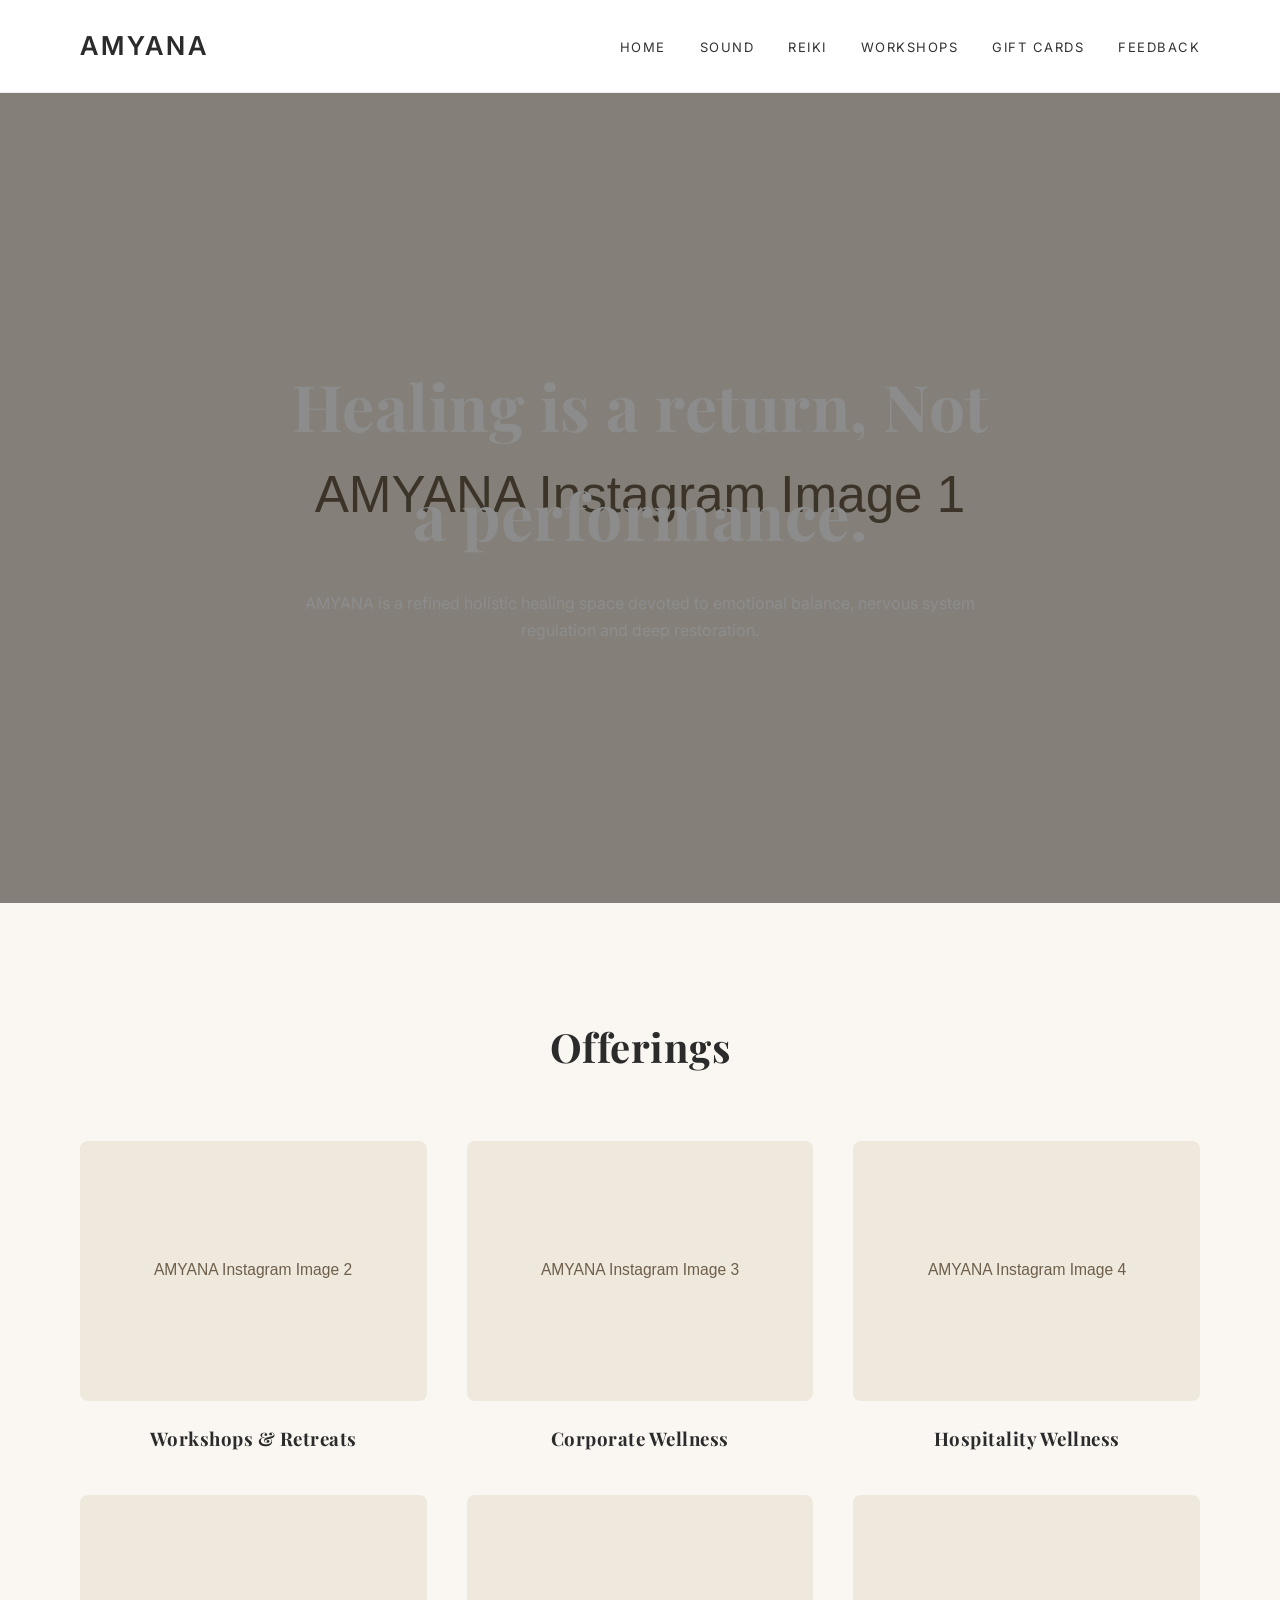
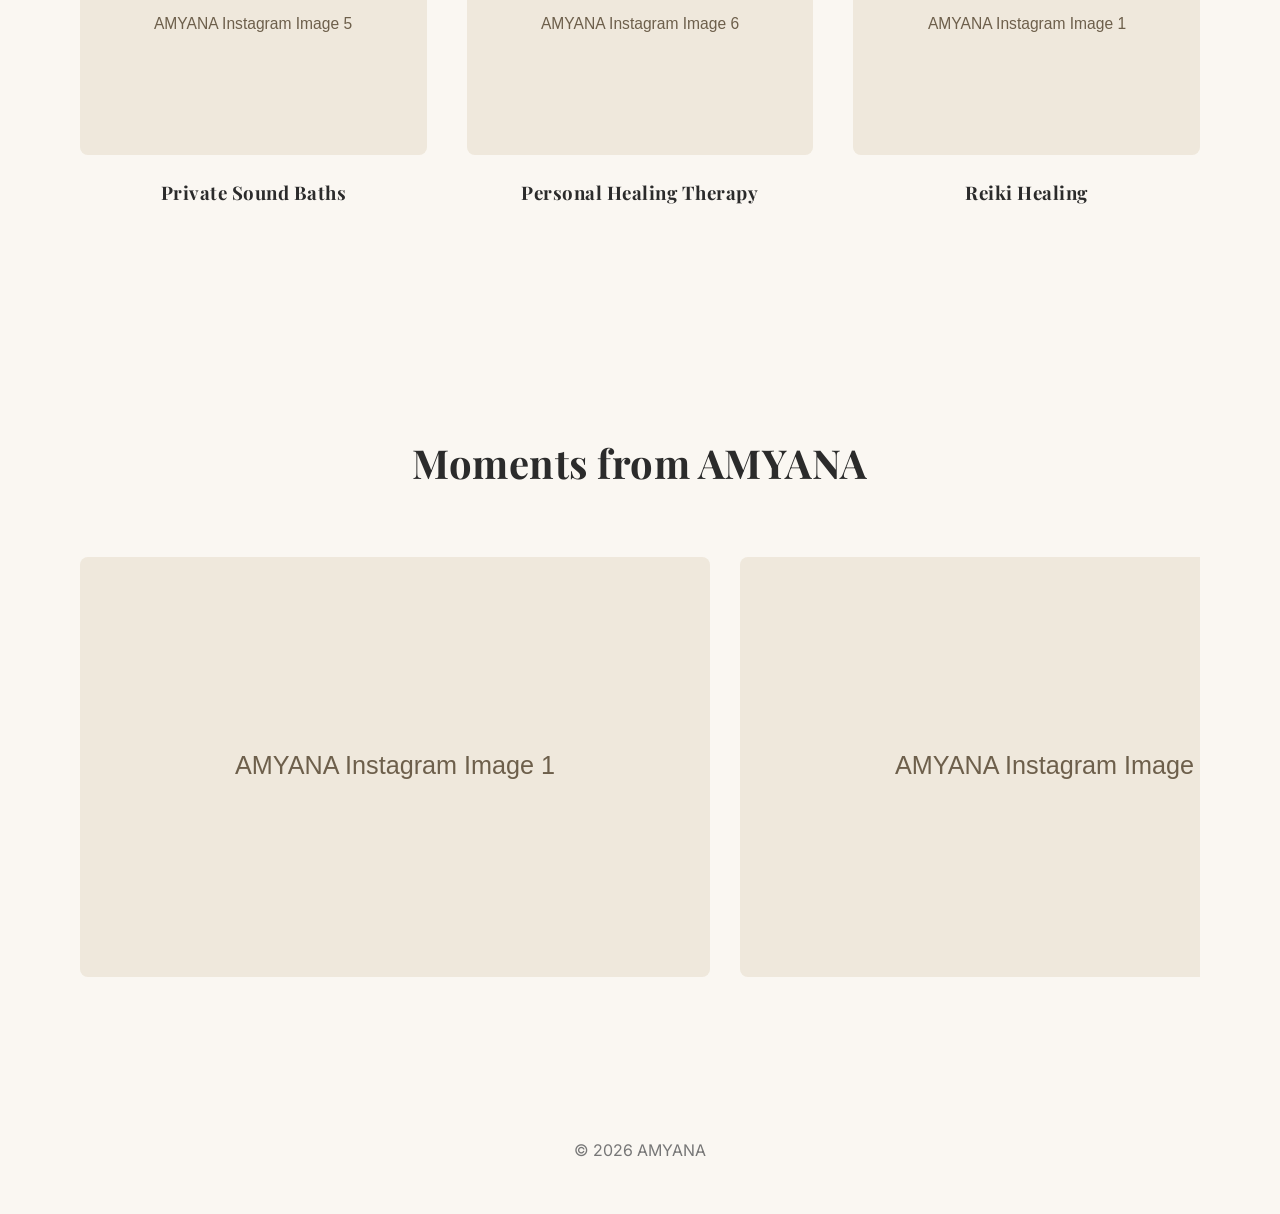
<file: index.html>
<!DOCTYPE html>
<html>
<head>
<meta charset="UTF-8">
<title>AMYANA</title>
<link rel="stylesheet" href="css/style.css">
<link href="https://fonts.googleapis.com/css2?family=Playfair+Display:wght@500;600&family=Inter:wght@300;400;500&display=swap" rel="stylesheet">
</head>
<body>


<header>
<div class="logo">AMYANA</div>
<nav>
<a href="index.html">HOME</a>
<a href="sound.html">SOUND</a>
<a href="reiki.html">REIKI</a>
<a href="workshops.html">WORKSHOPS</a>
<a href="gift-cards.html">GIFT CARDS</a>
<a href="feedback.html">FEEDBACK</a>
</nav>
</header>


<section class="hero">
<div class="hero-content">
<h1>Healing is a return, Not a performance.</h1>
<p>AMYANA is a refined holistic healing space devoted to emotional balance,
nervous system regulation and deep restoration.</p>
</div>
</section>

<section class="section">
<h2 class="section-title">Offerings</h2>

<div class="grid">

<div class="card">
<img src="images/insta2.svg">
<h3>Workshops & Retreats</h3>
</div>

<div class="card">
<img src="images/insta3.svg">
<h3>Corporate Wellness</h3>
</div>

<div class="card">
<img src="images/insta4.svg">
<h3>Hospitality Wellness</h3>
</div>

<div class="card">
<img src="images/insta5.svg">
<h3>Private Sound Baths</h3>
</div>

<div class="card">
<img src="images/insta6.svg">
<h3>Personal Healing Therapy</h3>
</div>

<div class="card">
<img src="images/insta1.svg">
<h3>Reiki Healing</h3>
</div>

</div>
</section>

<section class="section">
<h2 class="section-title">Moments from AMYANA</h2>
<div class="gallery">
<img src="images/insta1.svg">
<img src="images/insta2.svg">
<img src="images/insta3.svg">
<img src="images/insta4.svg">
<img src="images/insta5.svg">
</div>
</section>

<footer>© 2026 AMYANA</footer>

<script src="js/main.js"></script>

</body>
</html>
</file>
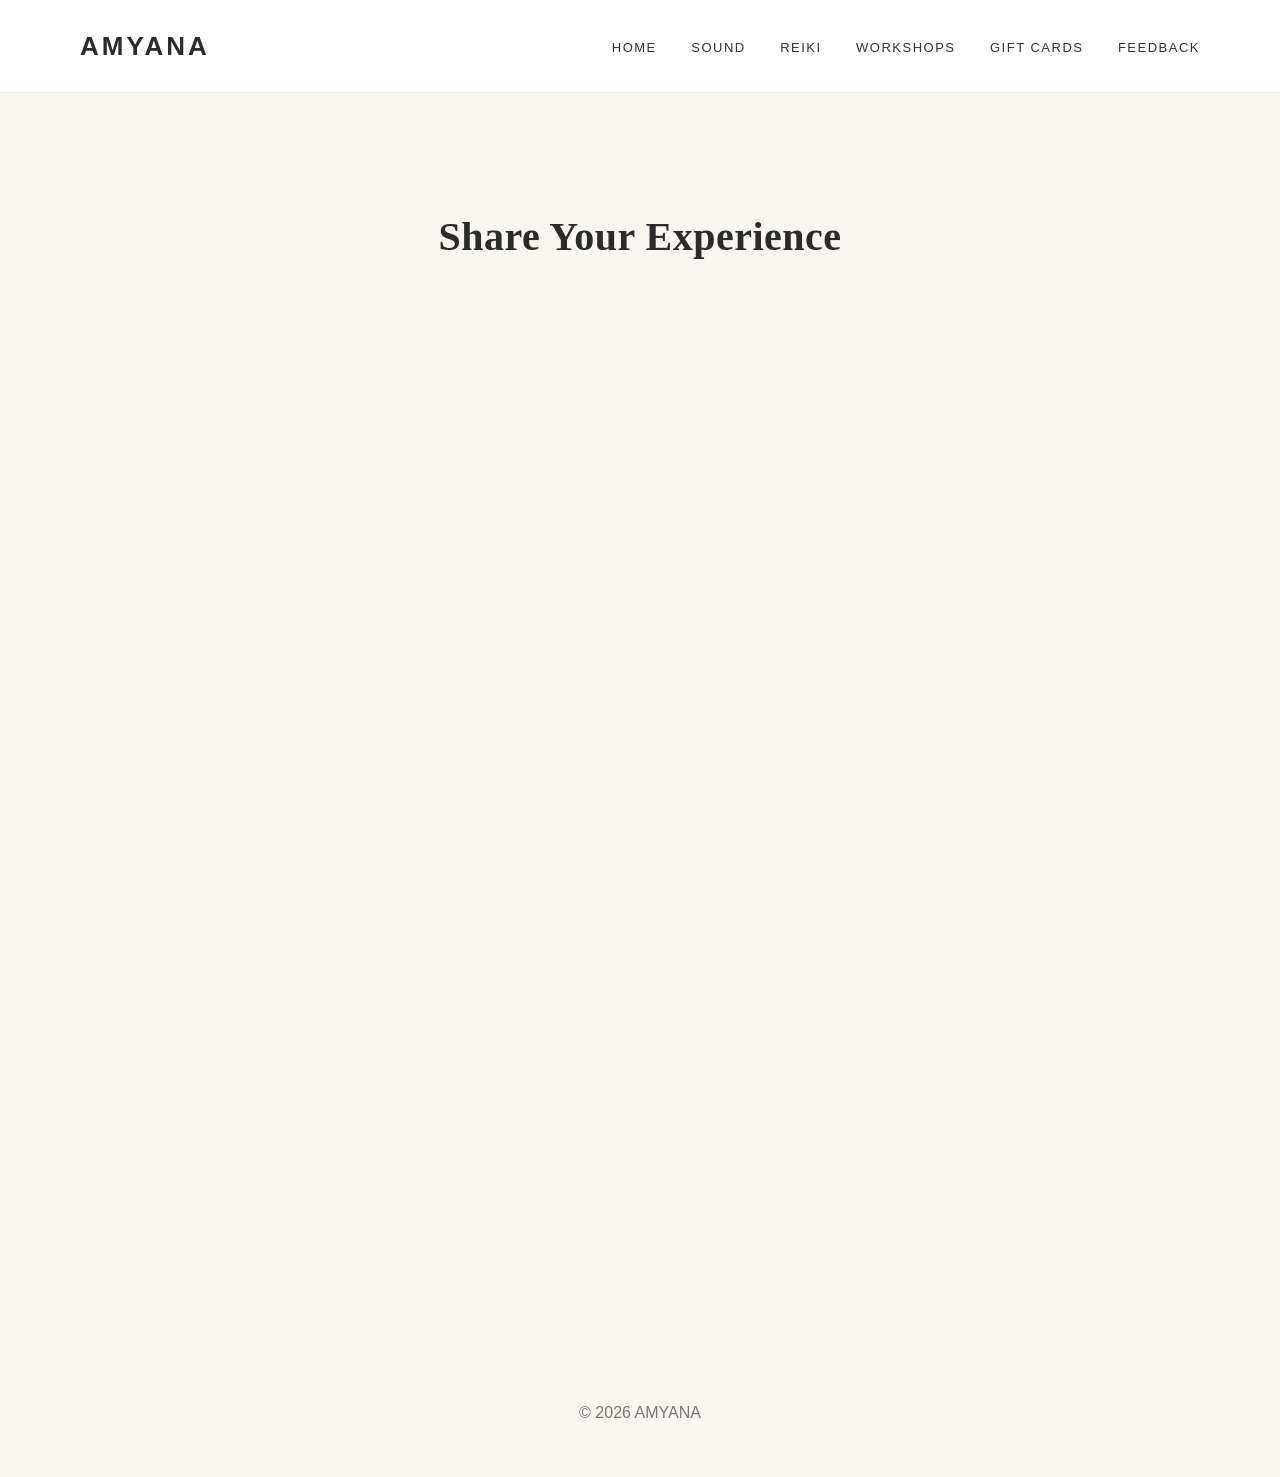
<file: feedback.html>
<!DOCTYPE html>
<html>
<head>
<meta charset="UTF-8">
<title>Feedback</title>
<link rel="stylesheet" href="css/style.css">
</head>
<body>


<header>
<div class="logo">AMYANA</div>
<nav>
<a href="index.html">HOME</a>
<a href="sound.html">SOUND</a>
<a href="reiki.html">REIKI</a>
<a href="workshops.html">WORKSHOPS</a>
<a href="gift-cards.html">GIFT CARDS</a>
<a href="feedback.html">FEEDBACK</a>
</nav>
</header>


<section class="section">
<h2 class="section-title">Share Your Experience</h2>

<iframe src="https://docs.google.com/forms/d/e/YOUR_FORM_ID/viewform?embedded=true"
width="100%" height="900" frameborder="0"></iframe>

</section>

<footer>© 2026 AMYANA</footer>

</body>
</html>
</file>
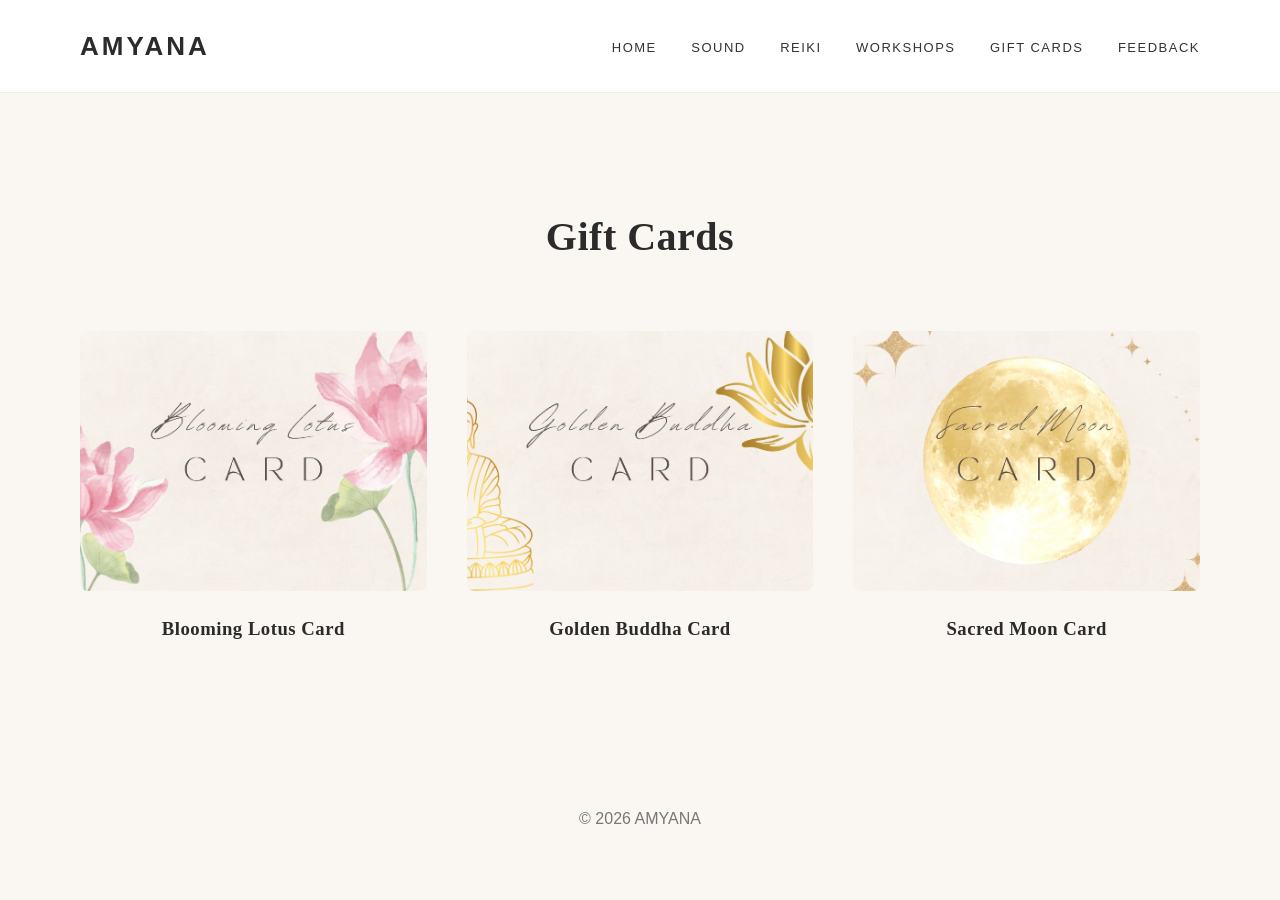
<file: gift-cards.html>
<!DOCTYPE html>
<html>
<head>
<meta charset="UTF-8">
<title>Gift Cards</title>
<link rel="stylesheet" href="css/style.css">
</head>
<body>


<header>
<div class="logo">AMYANA</div>
<nav>
<a href="index.html">HOME</a>
<a href="sound.html">SOUND</a>
<a href="reiki.html">REIKI</a>
<a href="workshops.html">WORKSHOPS</a>
<a href="gift-cards.html">GIFT CARDS</a>
<a href="feedback.html">FEEDBACK</a>
</nav>
</header>


<section class="section">
<h2 class="section-title">Gift Cards</h2>

<div class="grid">

<div class="card">
<img src="images/gift-blooming-lotus.jpg">
<h3>Blooming Lotus Card</h3>
</div>

<div class="card">
<img src="images/gift-golden-buddha.jpg">
<h3>Golden Buddha Card</h3>
</div>

<div class="card">
<img src="images/gift-sacred-moon.jpg">
<h3>Sacred Moon Card</h3>
</div>

</div>

</section>

<footer>© 2026 AMYANA</footer>

</body>
</html>
</file>
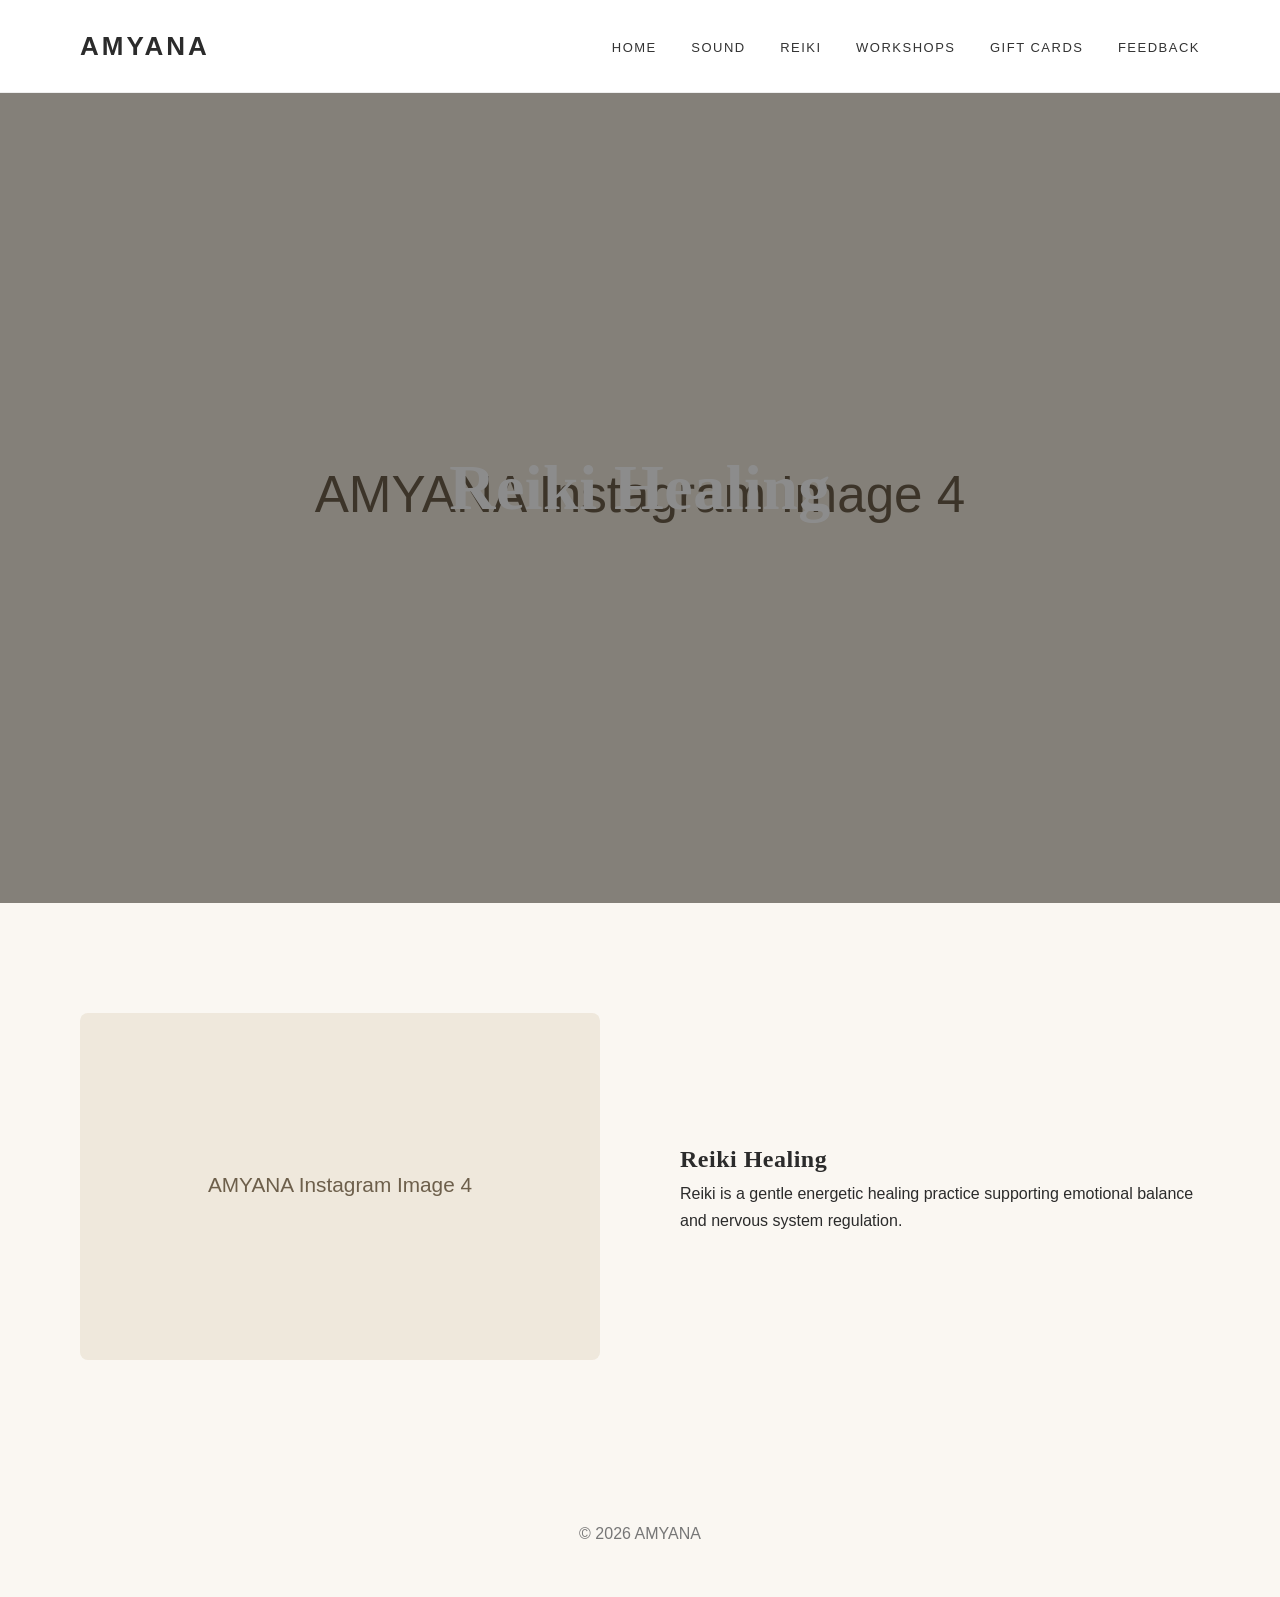
<file: reiki.html>
<!DOCTYPE html>
<html>
<head>
<meta charset="UTF-8">
<title>Reiki Healing</title>
<link rel="stylesheet" href="css/style.css">
</head>
<body>


<header>
<div class="logo">AMYANA</div>
<nav>
<a href="index.html">HOME</a>
<a href="sound.html">SOUND</a>
<a href="reiki.html">REIKI</a>
<a href="workshops.html">WORKSHOPS</a>
<a href="gift-cards.html">GIFT CARDS</a>
<a href="feedback.html">FEEDBACK</a>
</nav>
</header>


<section class="hero" style="background-image:url('images/insta4.svg')">
<div class="hero-content">
<h1>Reiki Healing</h1>
</div>
</section>

<section class="section editorial">

<img src="images/insta4.svg">

<div>
<h2>Reiki Healing</h2>
<p>Reiki is a gentle energetic healing practice supporting emotional balance and nervous system regulation.</p>
</div>

</section>

<footer>© 2026 AMYANA</footer>

</body>
</html>
</file>
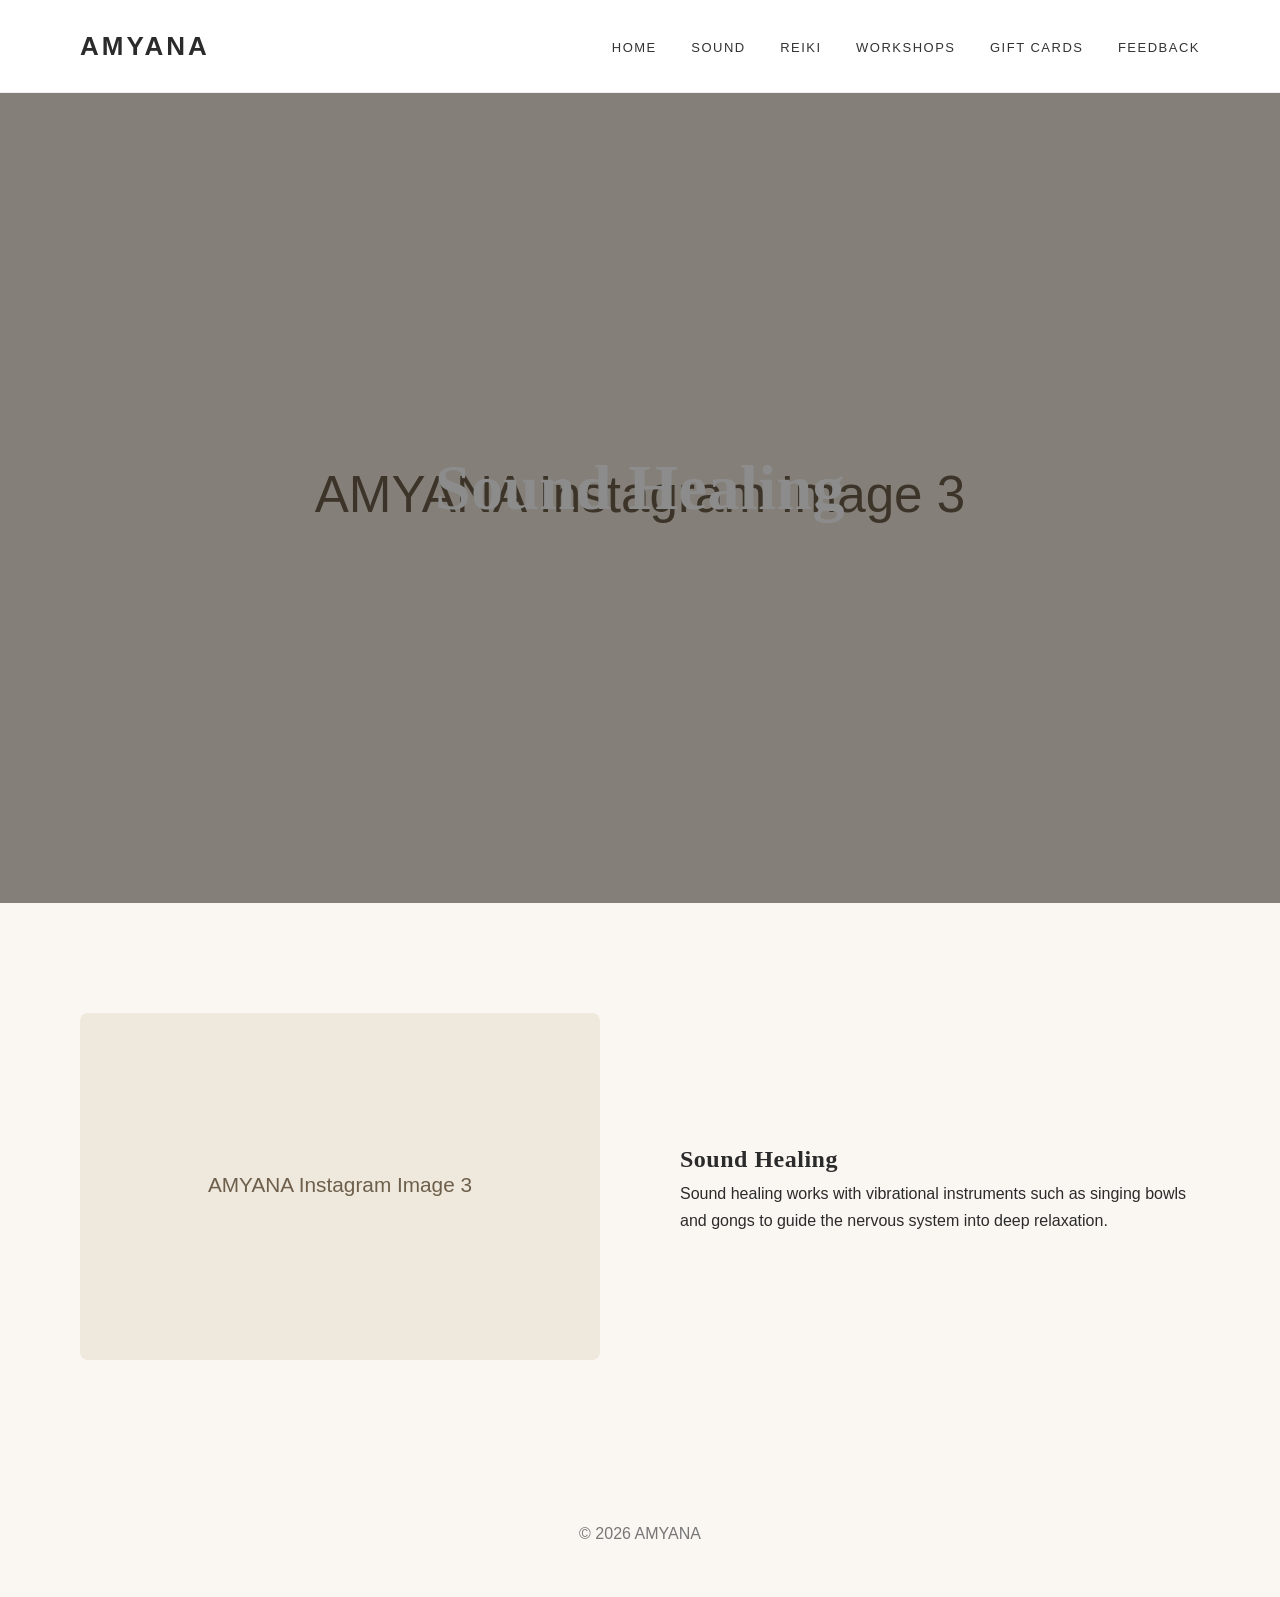
<file: sound.html>
<!DOCTYPE html>
<html>
<head>
<meta charset="UTF-8">
<title>Sound Healing</title>
<link rel="stylesheet" href="css/style.css">
</head>
<body>


<header>
<div class="logo">AMYANA</div>
<nav>
<a href="index.html">HOME</a>
<a href="sound.html">SOUND</a>
<a href="reiki.html">REIKI</a>
<a href="workshops.html">WORKSHOPS</a>
<a href="gift-cards.html">GIFT CARDS</a>
<a href="feedback.html">FEEDBACK</a>
</nav>
</header>


<section class="hero" style="background-image:url('images/insta3.svg')">
<div class="hero-content">
<h1>Sound Healing</h1>
</div>
</section>

<section class="section editorial">

<img src="images/insta3.svg">

<div>
<h2>Sound Healing</h2>
<p>Sound healing works with vibrational instruments such as singing bowls and gongs to guide the nervous system into deep relaxation.</p>
</div>

</section>

<footer>© 2026 AMYANA</footer>

</body>
</html>
</file>
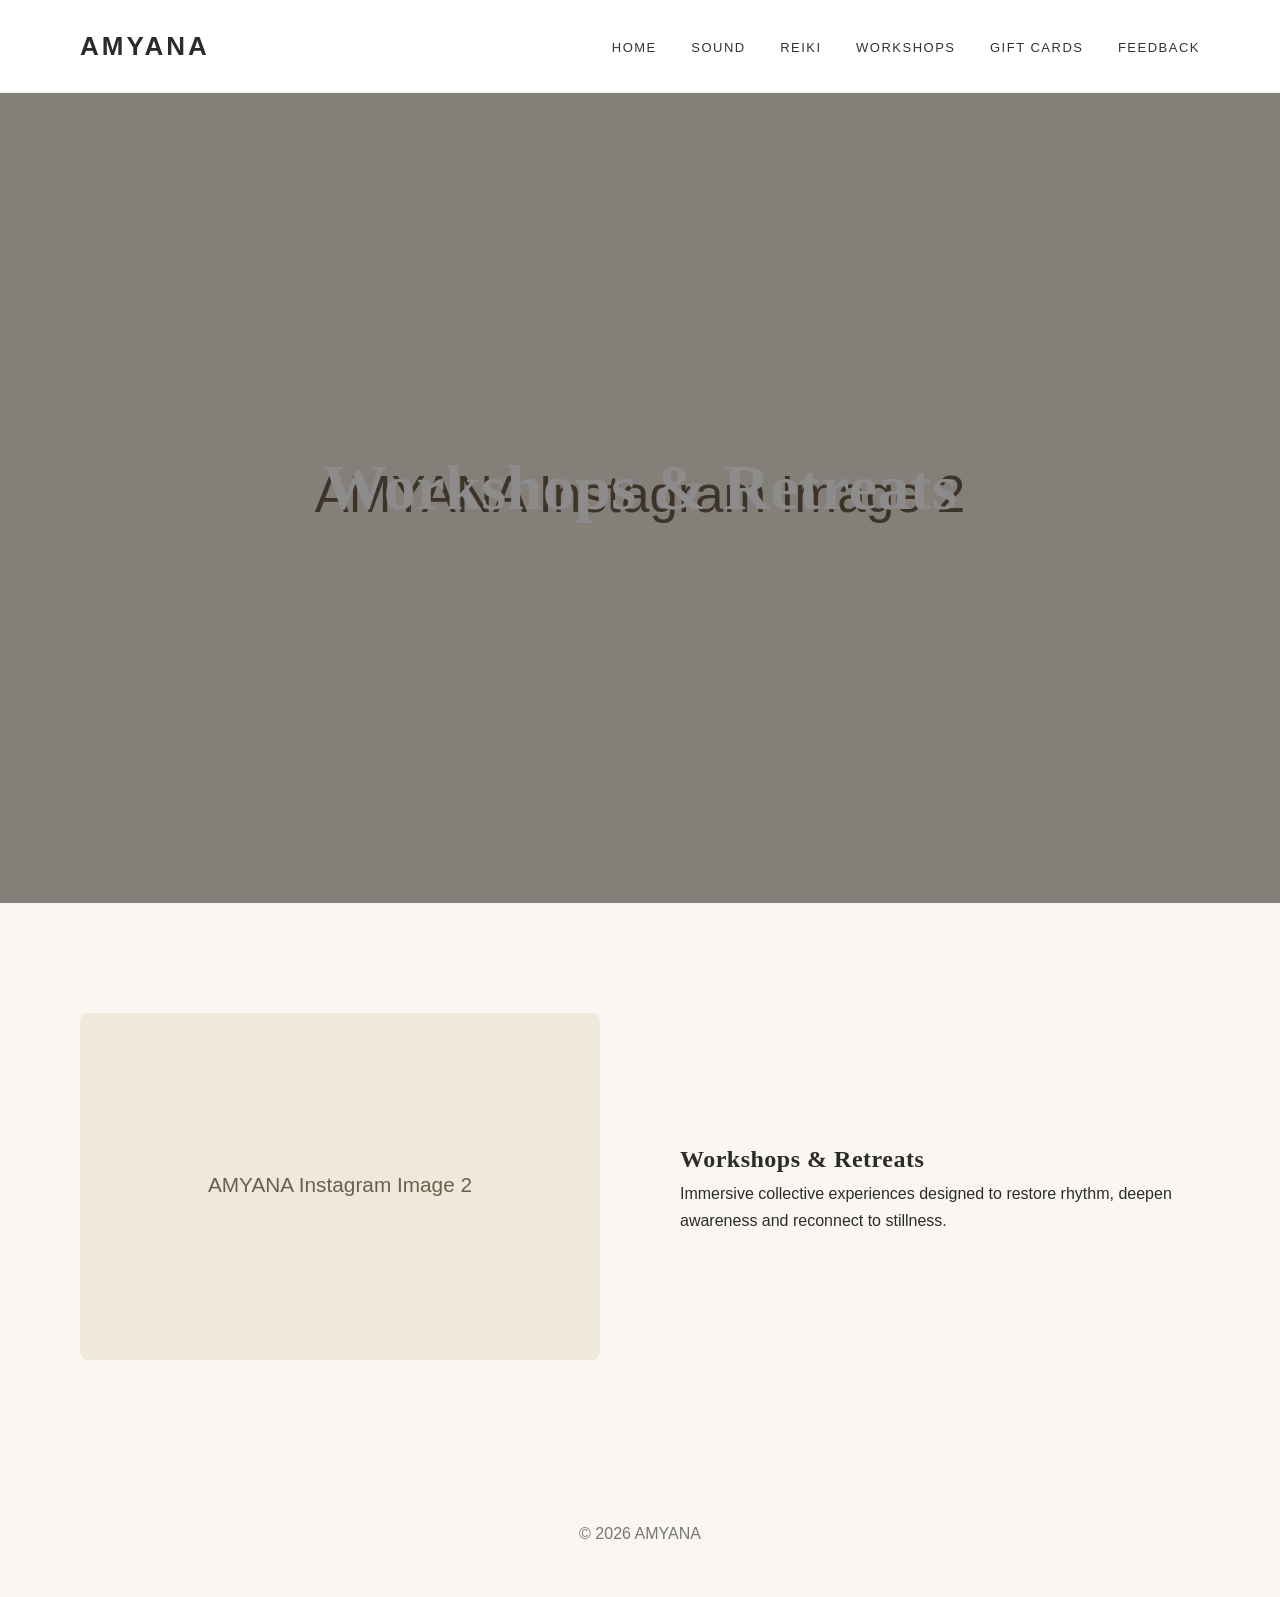
<file: workshops.html>
<!DOCTYPE html>
<html>
<head>
<meta charset="UTF-8">
<title>Workshops & Retreats</title>
<link rel="stylesheet" href="css/style.css">
</head>
<body>


<header>
<div class="logo">AMYANA</div>
<nav>
<a href="index.html">HOME</a>
<a href="sound.html">SOUND</a>
<a href="reiki.html">REIKI</a>
<a href="workshops.html">WORKSHOPS</a>
<a href="gift-cards.html">GIFT CARDS</a>
<a href="feedback.html">FEEDBACK</a>
</nav>
</header>


<section class="hero" style="background-image:url('images/insta2.svg')">
<div class="hero-content">
<h1>Workshops & Retreats</h1>
</div>
</section>

<section class="section editorial">

<img src="images/insta2.svg">

<div>
<h2>Workshops & Retreats</h2>
<p>Immersive collective experiences designed to restore rhythm, deepen awareness and reconnect to stillness.</p>
</div>

</section>

<footer>© 2026 AMYANA</footer>

</body>
</html>
</file>
<file: css/style.css>
*{margin:0;padding:0;box-sizing:border-box}
body{
font-family:'Inter',sans-serif;
background:#faf7f2;
color:#2b2b2b;
line-height:1.7;
}

h1,h2,h3{
font-family:'Playfair Display',serif;
letter-spacing:.5px;
}

header{
display:flex;
justify-content:space-between;
align-items:center;
padding:24px 80px;
background:white;
border-bottom:1px solid #eee;
position:sticky;
top:0;
z-index:10;
}

.logo{font-size:26px;letter-spacing:3px;font-weight:600}

nav a{
margin-left:30px;
text-decoration:none;
font-size:13px;
letter-spacing:1.5px;
color:#333;
}

.hero{
height:90vh;
display:flex;
align-items:center;
justify-content:center;
text-align:center;
color:white;
background:url('../images/insta1.svg') center/cover;
position:relative;
}

.hero::after{
content:'';
position:absolute;
top:0;left:0;right:0;bottom:0;
background:rgba(0,0,0,.45);
}

.hero-content{position:relative;max-width:720px;animation:fadeUp 1.2s}

.hero h1{font-size:64px;margin-bottom:20px}

.section{padding:110px 80px}

.section-title{
text-align:center;
font-size:40px;
margin-bottom:60px;
}

.grid{
display:grid;
grid-template-columns:repeat(3,1fr);
gap:40px;
}

.card img{
width:100%;
height:260px;
object-fit:cover;
border-radius:8px;
transition:.6s;
}

.card:hover img{transform:scale(1.05)}

.card h3{text-align:center;margin-top:14px}

.gallery{
display:flex;
overflow-x:auto;
gap:30px;
}

.gallery img{
height:420px;
border-radius:8px;
flex-shrink:0;
}

.editorial{
display:grid;
grid-template-columns:1fr 1fr;
gap:80px;
align-items:center;
}

.editorial img{
width:100%;
border-radius:8px;
}

footer{
text-align:center;
padding:50px;
color:#777;
}

@keyframes fadeUp{
0%{opacity:0;transform:translateY(30px)}
100%{opacity:1;transform:translateY(0)}
}

@media(max-width:900px){
header{padding:20px}
.section{padding:70px 25px}
.grid{grid-template-columns:1fr}
.editorial{grid-template-columns:1fr}
.hero h1{font-size:38px}
}
</file>
